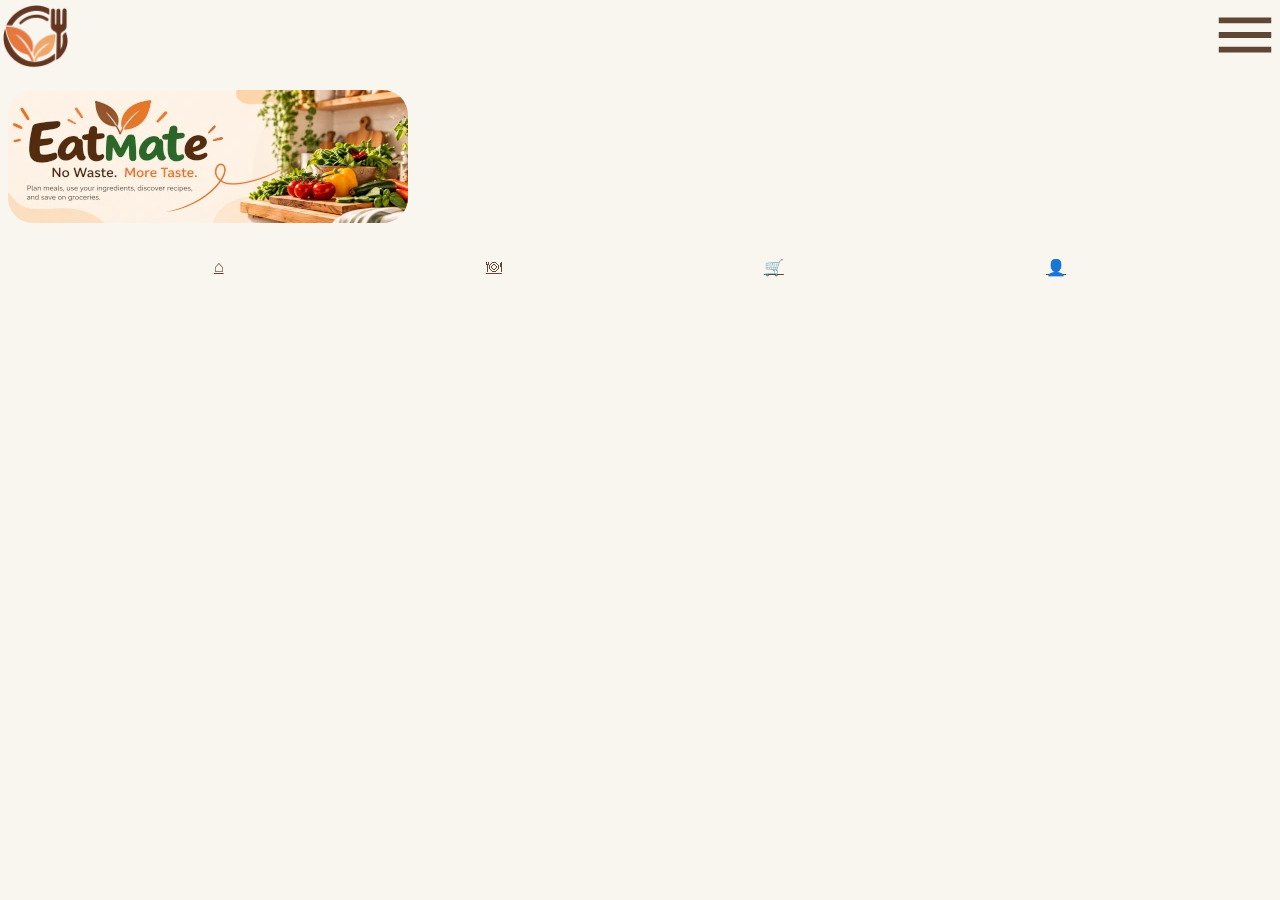
<file: index.html>
<!doctype html>
<html lang="en">
    <head>
        <meta charset="UTF-8" />
        <meta name="viewport" content="width=device-width, initial-scale=1.0" />
        <title>EatMate..your Mate</title>
        <link rel="stylesheet" href="css/variables.css" />
        <link rel="stylesheet" href="css/base.css" />
        <link rel="stylesheet" href="css/layout.css" />
        <link rel="stylesheet" href="css/components.css" />
    </head>
    <body class="Default">
        <header>
            <div id="logoicon">
                <img src="images/new logo.webp" alt="Logo" />
            </div>
            <div id="menuicon">
                <img src="images/menu.svg" alt="Menu" />
            </div>
        </header>
        <main>
            <section id="contentHeading">
                <img src="images/header.webp" alt="Home screen Header" />
            </section>
            <section id="Content"></section>
            <section id="ContentDetails"></section>
        </main>

        <footer>
            <nav id="footeritems">
                <ul>
                    <li><a href="index.html">&#8962;</a></li>
                    <li><a href="">&#127869;</a></li>
                    <li><a href="">&#128722;</a></li>
                    <li><a href="">&#128100;</a></li>
                </ul>
            </nav>
        </footer>
    </body>
</html>
</file>
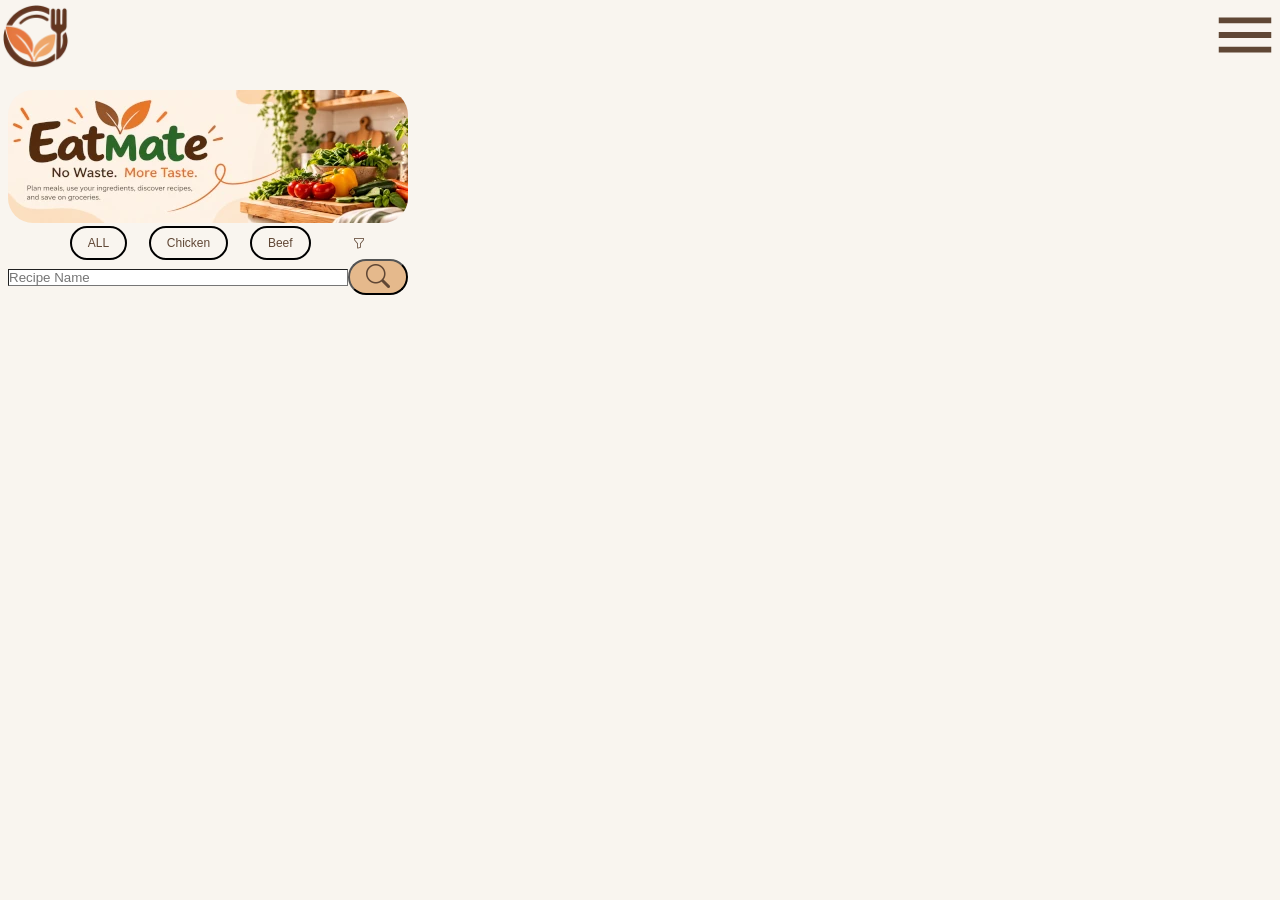
<file: Favourites.html>
<!doctype html>
<html lang="en">
    <head>
        <meta charset="UTF-8" />
        <meta name="viewport" content="width=device-width, initial-scale=1.0" />
        <title>EatMate..your Mate</title>
        <link
            rel="stylesheet"
            href="https://cdn.jsdelivr.net/npm/bootstrap-icons@1.11.3/font/bootstrap-icons.min.css"
        />
        <link rel="stylesheet" href="css/variables.css" />
        <link rel="stylesheet" href="css/base.css" />
        <link rel="stylesheet" href="css/layout.css" />
        <link rel="stylesheet" href="css/formpage.css" />
        <link rel="stylesheet" href="css/components.css" />
    </head>
    <body class="Default">
        <header>
            <div class="menuicons" id="logoicon">
                <img src="images/new logo.webp" alt="Logo" />
            </div>
            <div id="menuicon">
                <img src="images/menu.svg" alt="Menu" />
            </div>
        </header>
        <main>
            <section class="container" id="contentHeading">
                <img src="images/header.webp" alt="Image of the app logo" />
            </section>
            <section class="container" id="content">
                <nav>
                    <ul id="filteration">
                        <li><button class="btn" id="All">ALL</button></li>
                        <li>
                            <button class="btn" id="Chicken">Chicken</button>
                        </li>
                        <li><button class="btn" id="Beef">Beef</button></li>
                        <li>
                            <button class="btn" id="filtericon">
                                <i class="bi bi-funnel" aria-hidden="true"></i>
                            </button>
                        </li>
                    </ul>
                </nav>
                <div class="subcontainer">
                    <input
                        type="text"
                        class="field"
                        id="recpname"
                        placeholder="Recipe Name"
                    />
                    <button class="btn" id="searchrecp">
                        <i class="bi bi-search" aria-hidden="true"></i>
                    </button>
                </div>
            </section>
            <section class="container" id="contentDetails"></section>
        </main>

        <footer></footer>
    </body>
</html>
</file>
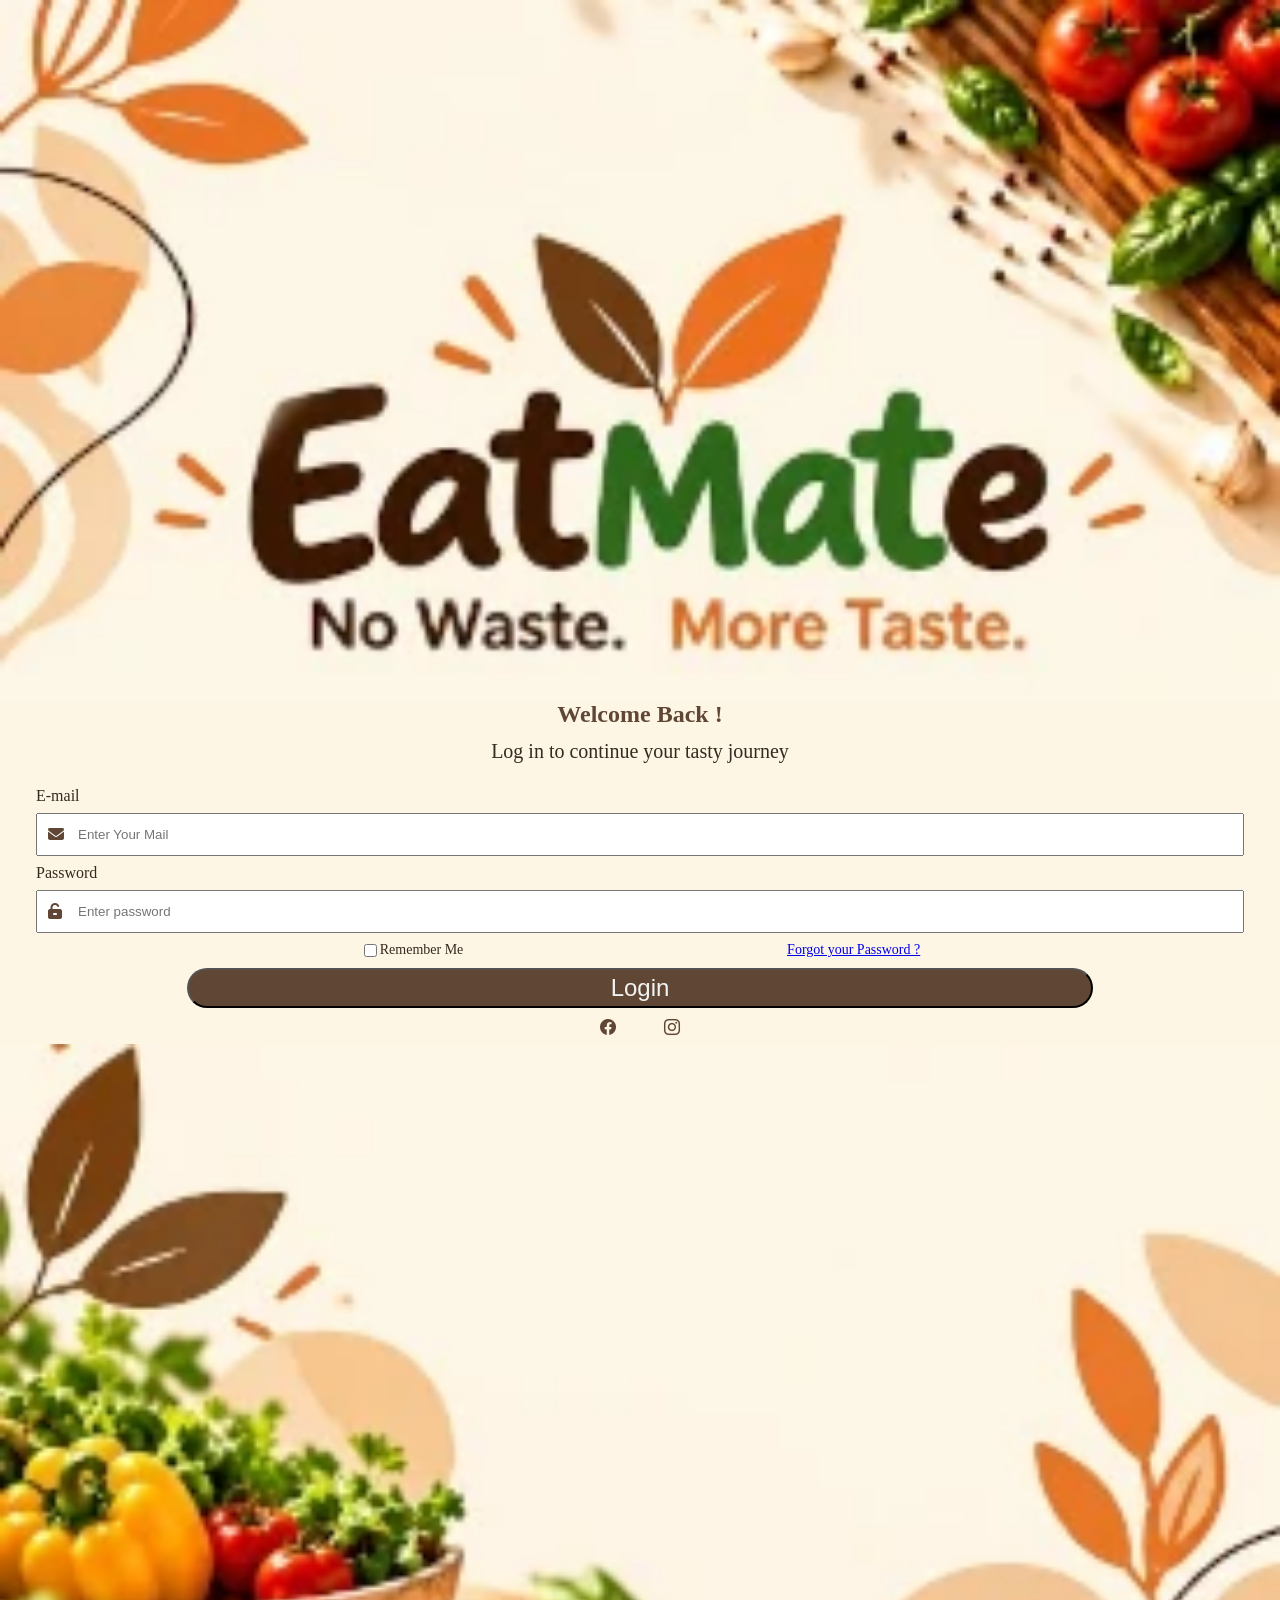
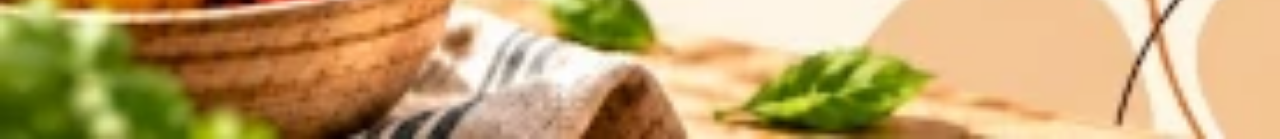
<file: Login.html>
<!doctype html>
<html lang="en">
    <head>
        <meta charset="UTF-8" />
        <meta name="viewport" content="width=device-width, initial-scale=1.0" />
        <title>EatMate..your Mate</title>
        <link
            rel="stylesheet"
            href="https://cdn.jsdelivr.net/npm/bootstrap-icons@1.11.3/font/bootstrap-icons.min.css"
        />
        <link
            rel="stylesheet"
            href="https://cdnjs.cloudflare.com/ajax/libs/font-awesome/6.7.2/css/all.min.css"
        />
        <link rel="stylesheet" href="css/variables.css" />
        <link rel="stylesheet" href="css/base.css" />
        <link rel="stylesheet" href="css/layout.css" />
        <link rel="stylesheet" href="css/formpage.css" />
        <link rel="stylesheet" href="css/components.css" />
    </head>
    <body class="formpage">
        <header>
            <img src="images/login header.webp" alt="loginheader" />
        </header>
        <main>
            <section class="content">
                <h1>Welcome Back !</h1>
                <p>Log in to continue your tasty journey</p>
            </section>
            <section class="content">
                <form>
                    <div class="formfield">
                        <label for="mail">E-mail</label>
                        <div class="field-input">
                            <i
                                class="fa-solid fa-envelope"
                                style="color: #604735"
                            ></i>
                            <input
                                type="email"
                                id="mail"
                                placeholder="Enter Your Mail "
                                required
                            />
                        </div>
                    </div>
                    <div class="formfield">
                        <label for="password">Password</label>
                        <div class="field-input">
                            <i
                                class="fa-solid fa-unlock-keyhole"
                                style="color: var(--color-primary)"
                            ></i>
                            <input
                                type="password"
                                id="password"
                                placeholder="Enter password"
                                required
                            />
                        </div>
                    </div>
                    <fieldset>
                        <div>
                            <input type="checkbox" id="rememberme" />
                            <label for="rememberme">Remember Me</label>
                        </div>
                        <div>
                            <a href="index.html">Forgot your Password ?</a>
                        </div>
                    </fieldset>
                    <button class="btn" id="login">Login</button>
                </form>
            </section>
            <section class="content">
                <nav>
                    <ul class="links">
                        <li>
                            <a
                                href="https://www.facebook.com/"
                                aria-label="Visit us on Facebook"
                                target="_blank"
                            >
                                <i class="bi bi-facebook"> </i
                            ></a>
                        </li>
                        <li>
                            <a
                                href="https://www.instagram.com/"
                                aria-label="Visit us on Instagram"
                                target="_blank"
                                ><i class="bi bi-instagram"></i
                            ></a>
                        </li>
                    </ul>
                </nav>
            </section>
        </main>

        <footer>
            <img src="images/login footer.webp" alt="loginfooter" />
        </footer>
    </body>
</html>
</file>
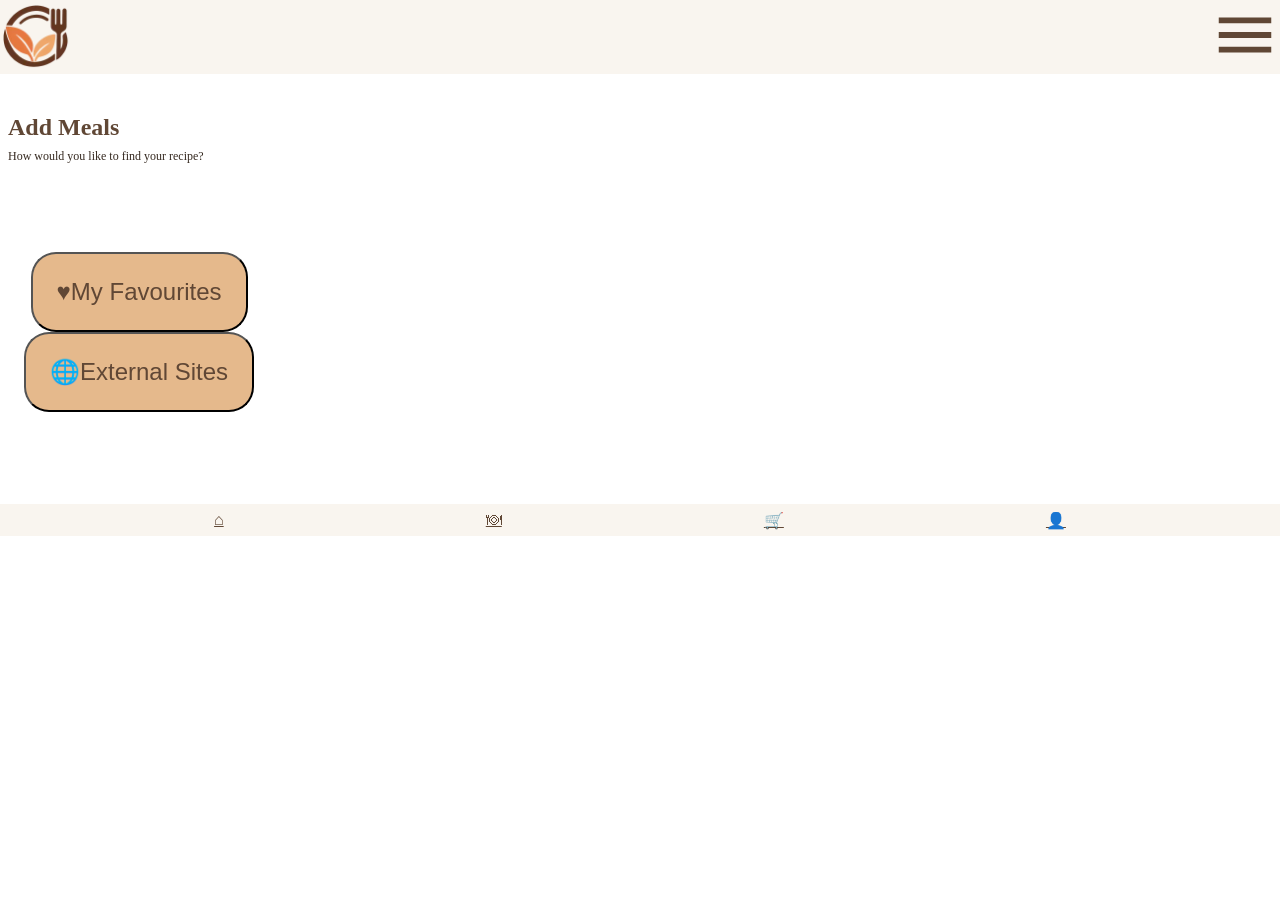
<file: RecipeSource.html>
<!doctype html>
<html lang="en">
    <head>
        <meta charset="UTF-8" />
        <meta name="viewport" content="width=device-width, initial-scale=1.0" />
        <title>EatMate..your Mate</title>
        <link rel="stylesheet" href="css/variables.css" />
        <link rel="stylesheet" href="css/base.css" />
        <link rel="stylesheet" href="css/layout.css" />
        <link rel="stylesheet" href="css/components.css" />
    </head>
    <body>
        <header>
            <div id="logoicon">
                <img src="images/new logo.webp" alt="Logo" />
            </div>
            <div id="menuicon">
                <img src="images/menu.svg" alt="Menu" />
            </div>
        </header>
        <main>
            <section id="contentHeading">
                <h1>Add Meals</h1>
                <p>How would you like to find your recipe?</p>
            </section>
            <section class="content">
                <button id="MyFav" class="btn">
                    <span class="heart-icon">&hearts;</span>
                    <label>My Favourites</label>
                </button>

                <button id="ExSite" class="btn">
                    <span class="globe-icon">&#127760;</span>
                    <label>External Sites</label>
                </button>
            </section>
            <section id="ContentDetails"></section>
        </main>

        <footer>
            <nav id="footeritems">
                <ul>
                    <li><a href="index.html">&#8962;</a></li>
                    <li><a href="">&#127869;</a></li>
                    <li><a href="">&#128722;</a></li>
                    <li><a href="">&#128100;</a></li>
                </ul>
            </nav>
        </footer>
    </body>
</html>
</file>
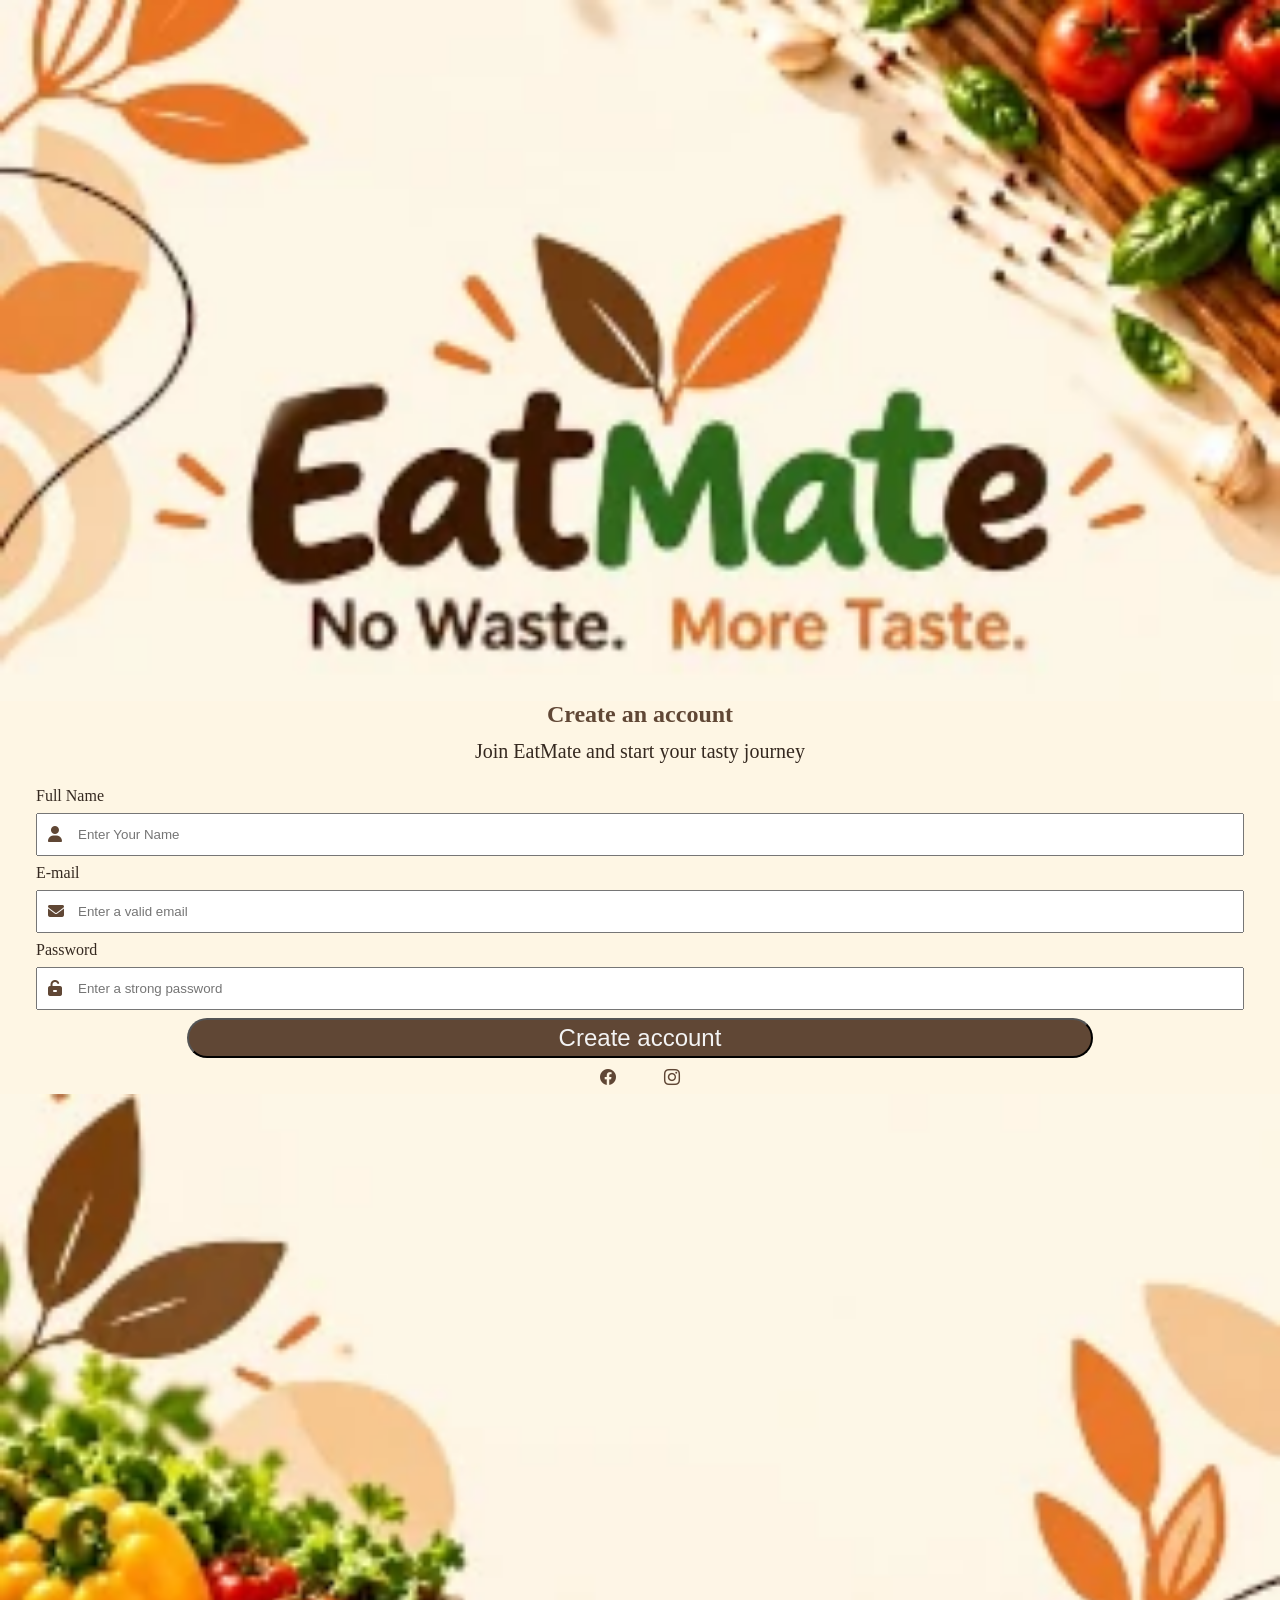
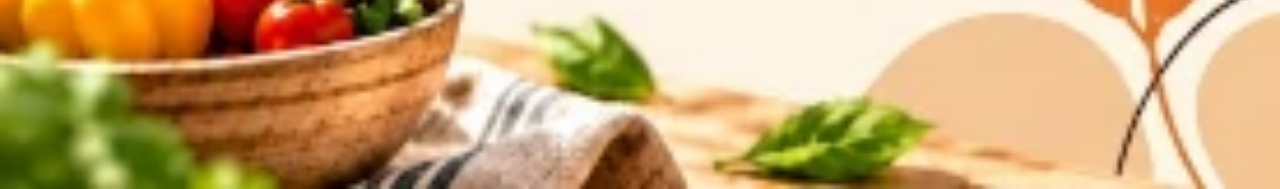
<file: Registeration.html>
<!doctype html>
<html lang="en">
    <head>
        <meta charset="UTF-8" />
        <meta name="viewport" content="width=device-width, initial-scale=1.0" />
        <title>EatMate..your Mate</title>
        <link
            rel="stylesheet"
            href="https://cdn.jsdelivr.net/npm/bootstrap-icons@1.11.3/font/bootstrap-icons.min.css"
        />
        <link
            rel="stylesheet"
            href="https://cdnjs.cloudflare.com/ajax/libs/font-awesome/6.7.2/css/all.min.css"
        />
        <link rel="stylesheet" href="css/variables.css" />
        <link rel="stylesheet" href="css/base.css" />
        <link rel="stylesheet" href="css/layout.css" />
        <link rel="stylesheet" href="css/formpage.css" />
        <link rel="stylesheet" href="css/components.css" />
    </head>
    <body class="formpage">
        <header>
            <img src="images/login header.webp" alt="loginheader" />
        </header>
        <main>
            <section id="contentHeading">
                <h1>Create an account</h1>
                <p>Join EatMate and start your tasty journey</p>
            </section>
            <section class="content">
                <form>
                    <div class="formfield">
                        <label for="name">Full Name</label>
                        <div class="field-input">
                            <i
                                class="fa-solid fa-user"
                                style="color: #604735"
                            ></i>
                            <input
                                type="text"
                                id="name"
                                placeholder="Enter Your Name "
                                autocomplete="name"
                                required
                            />
                        </div>
                    </div>
                    <div class="formfield">
                        <label for="email">E-mail</label>
                        <div class="field-input">
                            <i
                                class="fa-solid fa-envelope"
                                style="color: #604735"
                            ></i>
                            <input
                                type="email"
                                id="email"
                                placeholder="Enter a valid email"
                                autocomplete="email"
                                required
                            />
                        </div>
                    </div>
                    <div class="formfield">
                        <label for="password">Password</label>
                        <div class="field-input">
                            <i
                                class="fa-solid fa-unlock-keyhole"
                                style="color: #604735"
                            ></i>

                            <input
                                type="password"
                                id="password"
                                placeholder="Enter a strong password"
                                required
                            />
                        </div>
                    </div>

                    <button class="btn" id="Register">Create account</button>
                </form>
            </section>
            <section id="contentDetails">
                <nav>
                    <ul class="links">
                        <li>
                            <a href="https://www.facebook.com/">
                                <i class="bi bi-facebook"> </i
                            ></a>
                        </li>
                        <li>
                            <a href="https://www.instagram.com/"
                                ><i class="bi bi-instagram"></i
                            ></a>
                        </li>
                    </ul>
                </nav>
            </section>
        </main>

        <footer>
            <img src="images/login footer.webp" alt="loginfooter" />
        </footer>
    </body>
</html>
</file>
<file: css/variables.css>
:root {
    /* page variables */

    /*---------------------------- Colors------------------- */
    --color-bg: #f9f5ef;
    --color-primary: #604735;
    --color-secondary: #e5b98c;
    --color-tertiary: #f6e6cd;
    --color-body-text: #352920;
    --color-darktheme-text: #f3f3f3;
    --color-form-bg: #fef6e4;

    --login-bg-img: url('../images/login.jpeg');

    /*---------------------------- Headings------------------- */

    --color-headings: var(--color-primary);

    /* semantic */
    --color-disbaled: #b9a99c;
    --color-success: #042b0e;
    --color-failure: #641616;
    --color-info: #356acd;

    --color-sidemenu-text: var(--color-primary);
    --color-sidemenu-bg: var(--color-tertiary);

    --color-link-hover: #7a4a00;

    --color-card-border: var(--color-primary);
    --color-card-bg: #ffffff;
    --color-card-text: #000000;

    /* Buttons*/
    --color-formbtn-bg: var(--color-primary);
    --color-formbtn-text: #f3f3f3;
    --color-formbtn-hover: #f6e6cd;
    --color-btn-bg: var(--color-secondary);
    --color-btn-text: var(--color-primary);

    /* Form */
    --color-fieldset-border: var(--color-primary);
    --color-fields-bg: #faf3ee;
    --color-field-focus: #1a73e8;
    --color-field-border: #895e3f;

    /*---------------------------- Typography------------------- */
    --font-body:
        Arial, system-ui, -apple-system, 'Segoe UI', Roboto, sans-serif;
    --font-heading: Georgia, 'Times New Roman', serif;
    --fs-h1: var(--space-4);
    --fs-h2: var(--space-3);
    --fs-btn: calc(var(--space-2) * 1.5);
    --fs-p: calc(var(--space-1) * 1.5);

    /*---------------------------- Spacing------------------- */

    /* Using PX
    --space-1: 8px;
    --space-2: 16px;
    --space-3: 24px;
    --space-4: 32px;
    --space-5: 48px;
*/
    /* using rem */

    --space-1: 0.5rem; /* 8px */
    --space-2: 1rem; /* 16px */
    --space-3: 1.5rem; /* 24x */
    --space-4: 2rem; /* 32px */
    --space-5: 3rem; /* 48px */

    /*---------------------------- Radius ------------------- */

    --radius-3: 25px;
}
</file>
<file: css/base.css>
*,
*::before,
*::after {
    box-sizing: border-box;
}

/*---------------------------- Body------------------- */

body {
    /* font-family: var(--font-body);
    font-size: var(--space-2);
    line-height: 1.6;
    /* margin: 0; */
    display: flex;
    flex-direction: column;
    justify-content: space-between;
    color: var(--color-body-text);
    gap: var(--space-1);
    margin: 0;
}

main {
    width: 100%;
}

/*---------------------------Headings------------------ */
h1,
h2,
h3,
h4 {
    font-family: var(--font-heading);
    color: var(--color-headings);
    margin-top: var(--space-3);
    margin-bottom: calc(var(--space-1) / 2);
}

p {
    font-size: var(--fs-p);
    margin-top: var(--space-1);
}

nav {
    display: flex;
    flex-direction: column;
    width: 100%;
    height: var(--space-4);
}
/*---------------------------Images------------------ */

#contentHeading {
    border-color: var(--color-primary);
    border-radius: var(--radius-3);
    width: 100%;
}
</file>
<file: css/layout.css>
/*---------------------------- Header ------------------- */

body.Default {
    background-color: var(--color-bg);
}

header {
    background-color: var(--color-bg);
    display: flex;
    align-items: center;
    justify-content: space-between;
    /* padding: calc(var(--space-1) / 2); */
}

/*---------------------------- Main  -------------------*/
main {
    margin-top: 0px;
    padding: var(--space-1);
    gap: calc(var(--space-1) / 2);
}

#contentHeading img {
    width: 100%;
    border-radius: var(--radius-3);
}

.content {
    padding: calc(var(--space-5) * 1.5) var(--space-2);
    display: flex;
    flex-direction: column;
    justify-content: space-between;
    align-items: center;
}
/*---------------------------- Footer ------------------- */

footer {
    background-color: var(--color-bg);
    color: var(--color-primary);
}

footer nav {
    width: 100%;
}
nav ul {
    display: flex;
    list-style: none;
    width: 100%;
    margin: 0;
    justify-content: space-evenly;
    align-items: center;
    height: 100%;
}
/*
form nav ul li {
    height: 100%;
    width: 100%;
    margin: 0 10px;
} */

footer nav ul {
    padding: var(--space-2) 0;
    gap: var(--space-5);
}
ul a {
    color: var(--color-primary);
}
/*---------------------------- Grid & Flex------------------- */
main {
    display: grid;
    grid-template-rows: repeat(3, auto);
    justify-content: space-around;
    justify-content: space-between;
}
footer {
    display: flex;
}

.subcontainer {
    display: flex;
    width: 100%;
    height: fit-content;
    justify-content: right;
    align-items: center;
}
.field {
    width: 100%;
    padding: 0;
    border-width: 0.5px;
}

.container {
    display: flex;
    flex-direction: column;
    width: 100%;
}

#filtericon {
    padding: 0;
    min-width: 50px;
    height: 100%;
}

/*---------------------------- Media Queries ------------------- */

.links a {
    color: var(--color-primary);
    padding: 0 var(--space-3);
}

.links {
    display: flex;
    justify-content: center;
    padding: 0;
}
</file>
<file: css/components.css>
header img {
    width: 70px;
    height: 100%;
}

/* ________________________________Form______________________________________ */

input[type='checkbox'] {
    width: auto;
}

/* ________________________________Buttons______________________________________ */

form .btn {
    justify-content: center;
    background-color: var(--color-formbtn-bg);
    color: var(--color-formbtn-text);
    width: 75%;
    /* font-size: var(--fs-btn); */
    padding: calc(var(--space-1) / 2) calc(var(--space-2) * 2);
    align-items: center;
}

.btn {
    display: flex;
    background-color: var(--color-btn-bg);
    border-radius: var(--radius-3);
    padding: var(--space-3);
    font-size: var(--fs-btn);
    color: var(--color-btn-text);
    justify-content: space-between;
}

/* .content .btn {
    margin: var(--space-5);
    width: 100%;
    align-items: center;
    justify-content: center;
    height: 100px;
} */

ul .btn {
    font-size: var(--fs-p);
    width: 100%;
    justify-content: center;
    height: fit-content;
    border-style: solid;
    background-color: transparent;
    padding: var(--space-1) var(--space-2);
}

.subcontainer .btn {
    align-items: center;
    height: var(--space-1);
    padding: var(--space-2);
}

#filtericon {
    height: 100%;
    width: 100%;
    align-items: center;
    border-color: transparent;
}

#filtericon i {
    height: 100%;
    width: 100%;
    min-width: 50px;
}
</file>
<file: css/formpage.css>
.formpage {
    display: flex;
    flex-direction: column;
    background-color: transparent;
    gap: 0;
    height: 100vh;
    img {
        width: 100%;
    }

    h1 {
        margin-top: 0;
    }
    border-radius: var(--radius-3);

    .content {
        padding: 0;
        width: 100%;
        justify-content: center;
    }
    form {
        display: flex;
        flex-direction: column;
        justify-content: center;
        align-items: center;
        gap: var(--space-1);
        width: 100%;
        padding: 0 calc(var(--space-3) * 1.5);
    }

    main {
        display: flex;
        background-color: var(--color-form-bg);
        flex-direction: column;
        justify-content: center;
        height: 100%;
        padding: 0;
    }
    #contentHeading {
        display: flex;
        flex-direction: column;
        align-items: center;

        margin-bottom: 0;
    }
    p {
        font-size: 20px;
        display: flex;
        flex-wrap: wrap;
    }
    .field-input {
        position: relative;
        width: 100%;
    }
    .field-input input {
        width: 100%;
        box-sizing: border-box;
        padding: 12px 12px 12px 40px;
    }

    .field-input i {
        position: absolute;
        left: 12px;
        top: 50%;
        transform: translateY(-50%);
        color: var(--color-primary);
    }
    .formfield {
        display: flex;
        flex-direction: column;
        align-items: flex-start;
        justify-content: center;
        gap: var(--space-1);
        width: 100%;
    }
    fieldset {
        display: flex;
        justify-content: space-evenly;
        width: 100%;
        border-style: none;
        padding: 0 minmax(var(--space-4) auto);
    }
    fieldset div {
        display: flex;
        font-size: calc(var(--space-1) * 1.75);
        align-items: center;
    }
    .btn {
        justify-content: center;
        background-color: var(--color-formbtn-bg);
        color: var(--color-formbtn-text);
        width: 75%;
        /* font-size: var(--fs-btn); */
        padding: calc(var(--space-1) / 2) calc(var(--space-2) * 2);
        align-items: center;
    }
}
</file>
